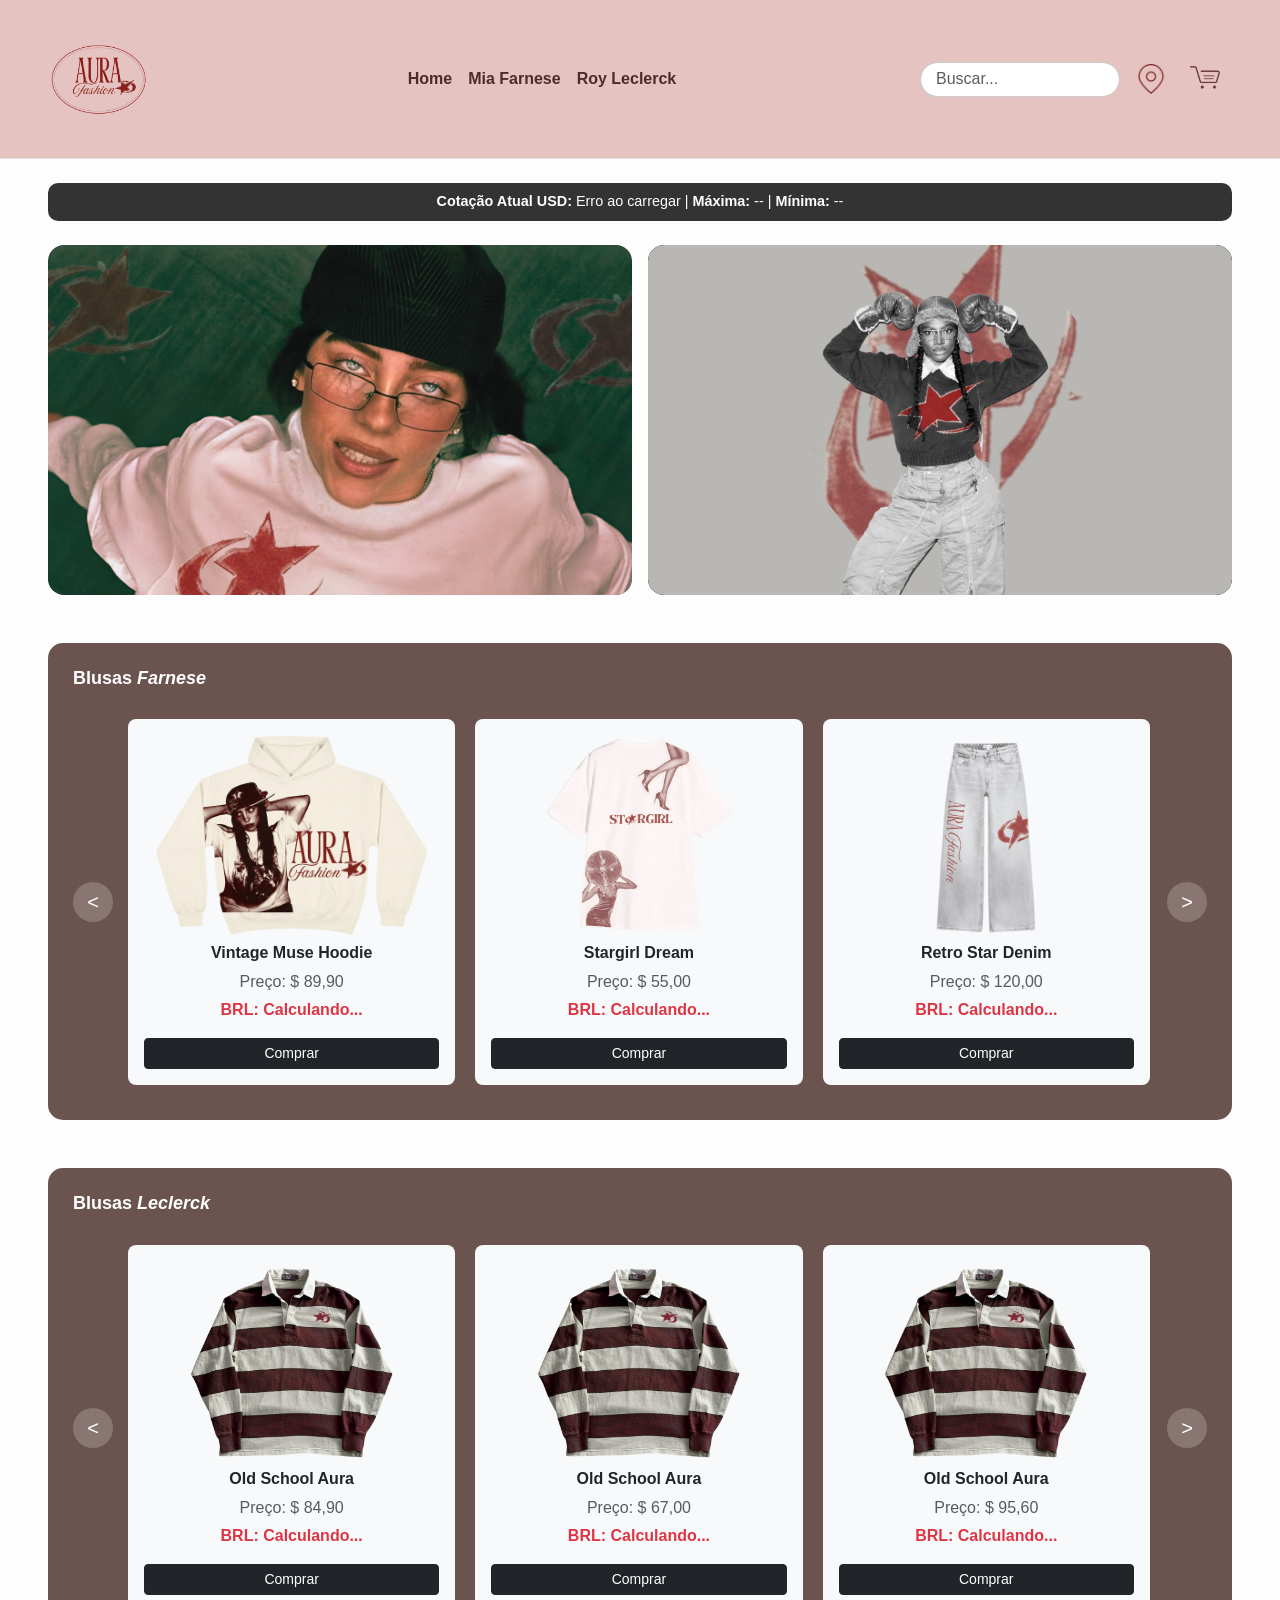
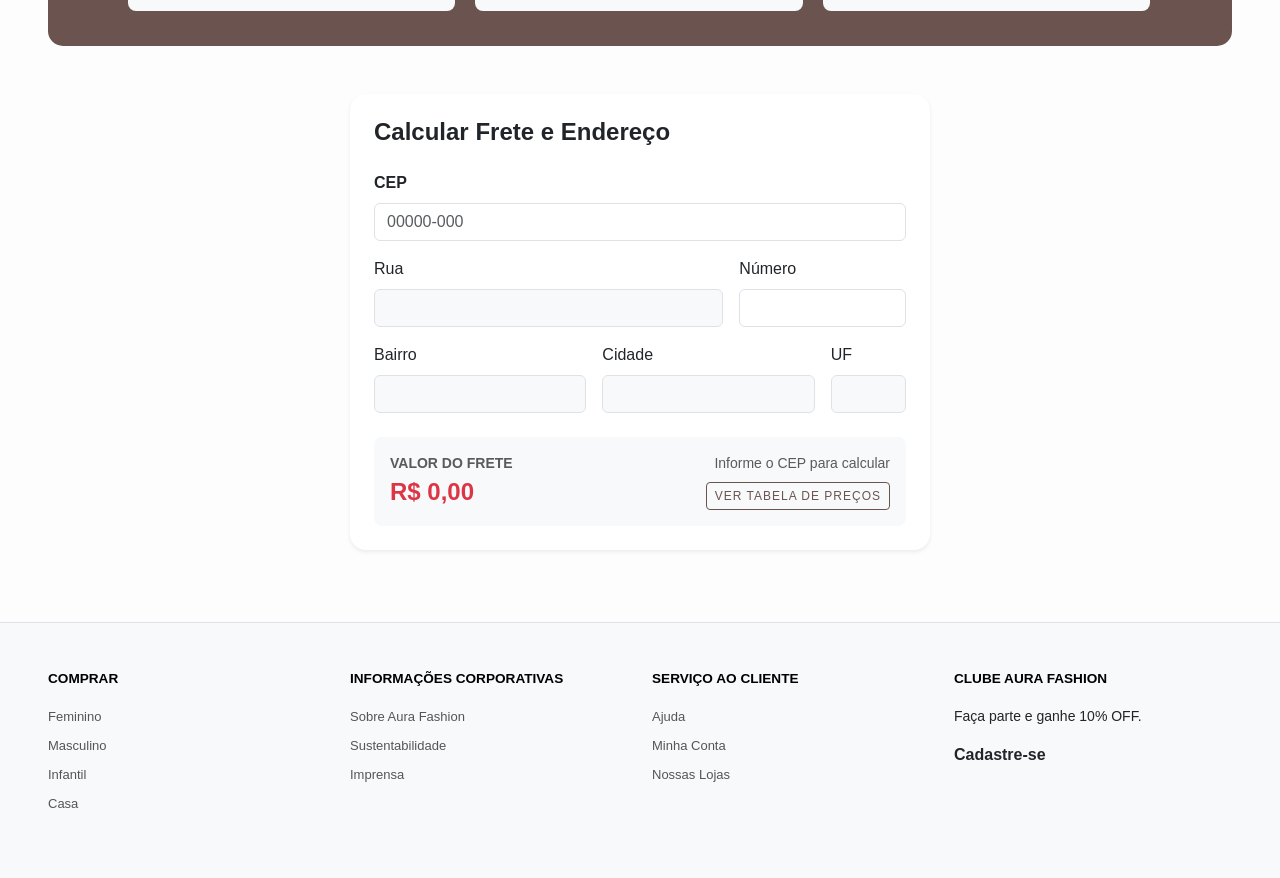
<file: index.html>
<!DOCTYPE html>
<html lang="pt-br">

<head>
    <meta charset="UTF-8">
    <meta name="viewport" content="width=device-width, initial-scale=1.0">
    <title>AURA Fashion - Home</title>

    <!-- Bootstrap CSS -->
    <link href="https://cdn.jsdelivr.net/npm/bootstrap@5.3.0/dist/css/bootstrap.min.css" rel="stylesheet">

    <!-- CSS Unificado -->
    <link rel="stylesheet" href="style.css">
</head>

<body>

    <!-- Header/Navbar (Padronizado) -->
    <header class="header-bg py-3 border-bottom">
        <nav class="navbar navbar-expand-lg navbar-light">
            <div class="container-fluid px-5">

                <a class="navbar-brand" href="index.html">
                    <div class="logo-placeholder">
                        <img src="img/aura.png" alt="" width="200px">
                    </div>
                </a>

                <button class="navbar-toggler" type="button" data-bs-toggle="collapse" data-bs-target="#navbarNav">
                    <span class="navbar-toggler-icon"></span>
                </button>

                <div class="collapse navbar-collapse" id="navbarNav">
                    <ul class="navbar-nav mx-auto">
                        <li class="nav-item"><a class="nav-link fw-bold" href="index.html">Home</a></li>
                        <li class="nav-item"><a class="nav-link fw-bold" href="MiaFarnese.html">Mia Farnese</a></li>
                        <li class="nav-item"><a class="nav-link fw-bold" href="royLeclerck.html">Roy Leclerck</a></li>
                    </ul>

                    <div class="d-flex align-items-center">
                        <input type="text" class="form-control header-search me-3" placeholder="Buscar...">
                        <div class="icons-wrapper">
                            <div class="icons-wrapper">
                                <a href="#secao-frete" class="icon-placeholder" id="btn-cep-header">
                                    <img src="img/cep.png" alt="Calcular CEP" width="30px">
                                </a>
                                <br>
                                <span class="icon-placeholder"><img src="img/carrinho.png" alt="" width="30px"></span>
                            </div>
                            <br>
                        </div>
                    </div>
                </div>

            </div>
        </nav>
    </header>

    <main class="container-fluid px-5 py-4">

        <!-- Cotação do Dólar -->
        <div class="alert alert-dark text-center mb-4 py-2" role="alert">
            <span class="fw-bold">Cotação Atual USD: </span>
            <span id="valorDolar">Carregando...</span> |
            <span class="fw-bold">Máxima: </span><span id="maiorValor">--</span> |
            <span class="fw-bold">Mínima: </span><span id="menorValor">--</span>
        </div>

        <!-- banner -->
        <section class="row g-3 mb-5">
            <div class="col-lg-6">
                <div class="hero-placeholder bg-secondary rounded-4" style="height: 350px;">
                    <img src="img/banner billie.png" class="w-100 h-100 object-fit-cover rounded-4" alt="Banner 1">
                </div>
            </div>
            <div class="col-lg-6">
                <div class="hero-placeholder bg-dark rounded-4" style="height: 350px;">
                    <img src="img/banner2.png" class="w-100 h-100 object-fit-cover rounded-4" alt="Banner 2">
                </div>
            </div>
        </section>

        <!-- Seção de Produtos -->

        <section class="carousel-section mb-5">
            <div class="carousel-header">
                <h3 class="carousel-title">Blusas <span class="italic-text">Farnese</span></h3>
            </div>
            <div class="carousel-container">
                <button class="carousel-arrow">&lt;</button>
                <div class="carousel-items">
                    <div class="carousel-item-custom">
                        <div class="product-card p-3 bg-light text-dark rounded-3 text-center">
                            <img src="img/moletom billie eilish.png" alt="" width="100%">
                            <h6 class="fw-bold mt-2">Vintage Muse Hoodie</h6>
                            <p class="mb-1 text-muted">Preço: <span class="usd-price" data-usd="89.90">$ 89,90</span>
                            </p>
                            <p class="fw-bold text-danger">BRL: <span class="brl-price">Calculando...</span></p>
                            <button class="btn btn-dark btn-sm w-100">Comprar</button>
                        </div>
                    </div>
                    <div class="carousel-item-custom">
                        <div class="product-card p-3 bg-light text-dark rounded-3 text-center">
                            <img src="img/stargirl.png" alt="" width="100%">
                            <h6 class="fw-bold mt-2">Stargirl Dream</h6>
                            <p class="mb-1 text-muted">Preço: <span class="usd-price" data-usd="55.00">$ 55,00</span>
                            </p>
                            <p class="fw-bold text-danger">BRL: <span class="brl-price">Calculando...</span></p>
                            <button class="btn btn-dark btn-sm w-100">Comprar</button>
                        </div>
                    </div>
                    <div class="carousel-item-custom">
                        <div class="product-card p-3 bg-light text-dark rounded-3 text-center">
                            <img src="img/calça.png" alt="" width="100%">
                            <h6 class="fw-bold mt-2">Retro Star Denim</h6>
                            <p class="mb-1 text-muted">Preço: <span class="usd-price" data-usd="120.00">$ 120,00</span>
                            </p>
                            <p class="fw-bold text-danger">BRL: <span class="brl-price">Calculando...</span></p>
                            <button class="btn btn-dark btn-sm w-100">Comprar</button>
                        </div>
                    </div>
                </div>
                <button class="carousel-arrow">&gt;</button>
            </div>
        </section>

        <!-- Seção de Produtos 2 -->

        <section class="carousel-section mb-5">
            <div class="carousel-header">
                <h3 class="carousel-title">Blusas <span class="italic-text">Leclerck</span></h3>
            </div>
            <div class="carousel-container">
                <button class="carousel-arrow">&lt;</button>
                <div class="carousel-items">
                    <div class="carousel-item-custom">
                        <div class="product-card p-3 bg-light text-dark rounded-3 text-center">
                            <img src="img/camisa.png" alt="" width="100%">
                            <h6 class="fw-bold mt-2">Old School Aura</h6>
                            <p class="mb-1 text-muted">Preço: <span class="usd-price" data-usd="84.90">$ 84,90</span>
                            </p>
                            <p class="fw-bold text-danger">BRL: <span class="brl-price">Calculando...</span></p>
                            <button class="btn btn-dark btn-sm w-100">Comprar</button>
                        </div>
                    </div>
                    <div class="carousel-item-custom">
                        <div class="product-card p-3 bg-light text-dark rounded-3 text-center">
                            <img src="img/camisa.png" alt="" width="100%">
                            <h6 class="fw-bold mt-2">Old School Aura</h6>
                            <p class="mb-1 text-muted">Preço: <span class="usd-price" data-usd="67.00">$ 67,00</span>
                            </p>
                            <p class="fw-bold text-danger">BRL: <span class="brl-price">Calculando...</span></p>
                            <button class="btn btn-dark btn-sm w-100">Comprar</button>
                        </div>
                    </div>
                    <div class="carousel-item-custom">
                        <div class="product-card p-3 bg-light text-dark rounded-3 text-center">
                            <img src="img/camisa.png" alt="" width="100%">
                            <h6 class="fw-bold mt-2">Old School Aura</h6>
                            <p class="mb-1 text-muted">Preço: <span class="usd-price" data-usd="95.60">$ 95,60</span>
                            </p>
                            <p class="fw-bold text-danger">BRL: <span class="brl-price">Calculando...</span></p>
                            <button class="btn btn-dark btn-sm w-100">Comprar</button>
                        </div>
                    </div>
                </div>
                <button class="carousel-arrow">&gt;</button>
            </div>
        </section>

        <!-- Seção de Frete -->
        <section class="row mb-5">
            <div class="col-lg-6 mx-auto">
                <div class="card shadow-sm border-0 rounded-4">
                    <div class="card-body p-4">
                        <h4 class="card-title mb-4 fw-bold">Calcular Frete e Endereço</h4>
                        <div class="row g-3">
                            <div class="col-12">
                                <label class="form-label fw-bold">CEP</label>
                                <input type="text" id="cep" class="form-control" placeholder="00000-000">
                            </div>
                            <div class="col-md-8">
                                <label class="form-label">Rua</label>
                                <input type="text" id="rua" class="form-control bg-light" readonly>
                            </div>
                            <div class="col-md-4">
                                <label class="form-label">Número</label>
                                <input type="text" id="numero" class="form-control">
                            </div>
                            <div class="col-md-5">
                                <label class="form-label">Bairro</label>
                                <input type="text" id="bairro" class="form-control bg-light" readonly>
                            </div>
                            <div class="col-md-5">
                                <label class="form-label">Cidade</label>
                                <input type="text" id="cidade" class="form-control bg-light" readonly>
                            </div>
                            <div class="col-md-2">
                                <label class="form-label">UF</label>
                                <input type="text" id="estado" class="form-control bg-light" readonly>
                            </div>
                        </div>
                        <div class="mt-4 p-3 bg-light rounded-3 d-flex justify-content-between align-items-center">
                            <div>
                                <div class="fw-bold text-uppercase small text-muted">Valor do Frete</div>
                                <div id="frete_valor" class="fs-4 fw-bold text-danger">R$ 0,00</div>
                            </div>
                            <div class="text-end">
                                <div id="frete_info" class="text-muted small mb-2">Informe o CEP para calcular</div>
                                <button type="button" class="btn btn-sm btn-outline-secondary" data-bs-toggle="modal"
                                    data-bs-target="#modalTabelaFrete">
                                    Ver Tabela de Preços
                                </button>
                            </div>
                        </div>
                    </div>
                </div>
            </div>
        </section>

    </main>

    <!-- Footer (Padronizado) -->
    <footer class="bg-light py-5 border-top">
        <div class="container-fluid px-5">
            <div class="row g-4">
                <div class="col-lg-3">
                    <h6 class="fw-bold">Comprar</h6>
                    <ul class="list-unstyled small">
                        <li><a href="#">Feminino</a></li>
                        <li><a href="#">Masculino</a></li>
                        <li><a href="#">Infantil</a></li>
                        <li><a href="#">Casa</a></li>
                    </ul>
                </div>
                <div class="col-lg-3">
                    <h6 class="fw-bold">Informações corporativas</h6>
                    <ul class="list-unstyled small">
                        <li><a href="#">Sobre Aura Fashion</a></li>
                        <li><a href="#">Sustentabilidade</a></li>
                        <li><a href="#">Imprensa</a></li>
                    </ul>
                </div>
                <div class="col-lg-3">
                    <h6 class="fw-bold">Serviço ao cliente</h6>
                    <ul class="list-unstyled small">
                        <li><a href="#">Ajuda</a></li>
                        <li><a href="#">Minha Conta</a></li>
                        <li><a href="#">Nossas Lojas</a></li>
                    </ul>
                </div>
                <div class="col-lg-3">
                    <h6 class="fw-bold">CLUBE Aura Fashion</h6>
                    <p class="small">Faça parte e ganhe 10% OFF.</p>
                    <p class="fw-bold">Cadastre-se</p>
                </div>
            </div>
        </div>
    </footer>

    <!-- Scripts -->
    <script src="https://cdn.jsdelivr.net/npm/bootstrap@5.3.0/dist/js/bootstrap.bundle.min.js"></script>
    <script src="script.js"></script>
    <meta name="viewport" content="width=device-width, initial-scale=1.0">

    <div class="modal fade" id="modalTabelaFrete" tabindex="-1" aria-hidden="true">
    <div class="modal-dialog modal-dialog-centered modal-lg">
        <div class="modal-content">
            <div class="modal-header">
                <h5 class="modal-title fw-bold">Tabela de Logística Aura Fashion</h5>
                <button type="button" class="btn-close" data-bs-dismiss="modal" aria-label="Close"></button>
            </div>
            <div class="modal-body text-center">
                <img src="img/tabela.png" class="img-fluid rounded" alt="Tabela de Frete">
                <p class="mt-3 small text-muted">Prazos válidos após a confirmação do pagamento.</p>
            </div>
        </div>
    </div>
</div>

</body>

</html>
</file>
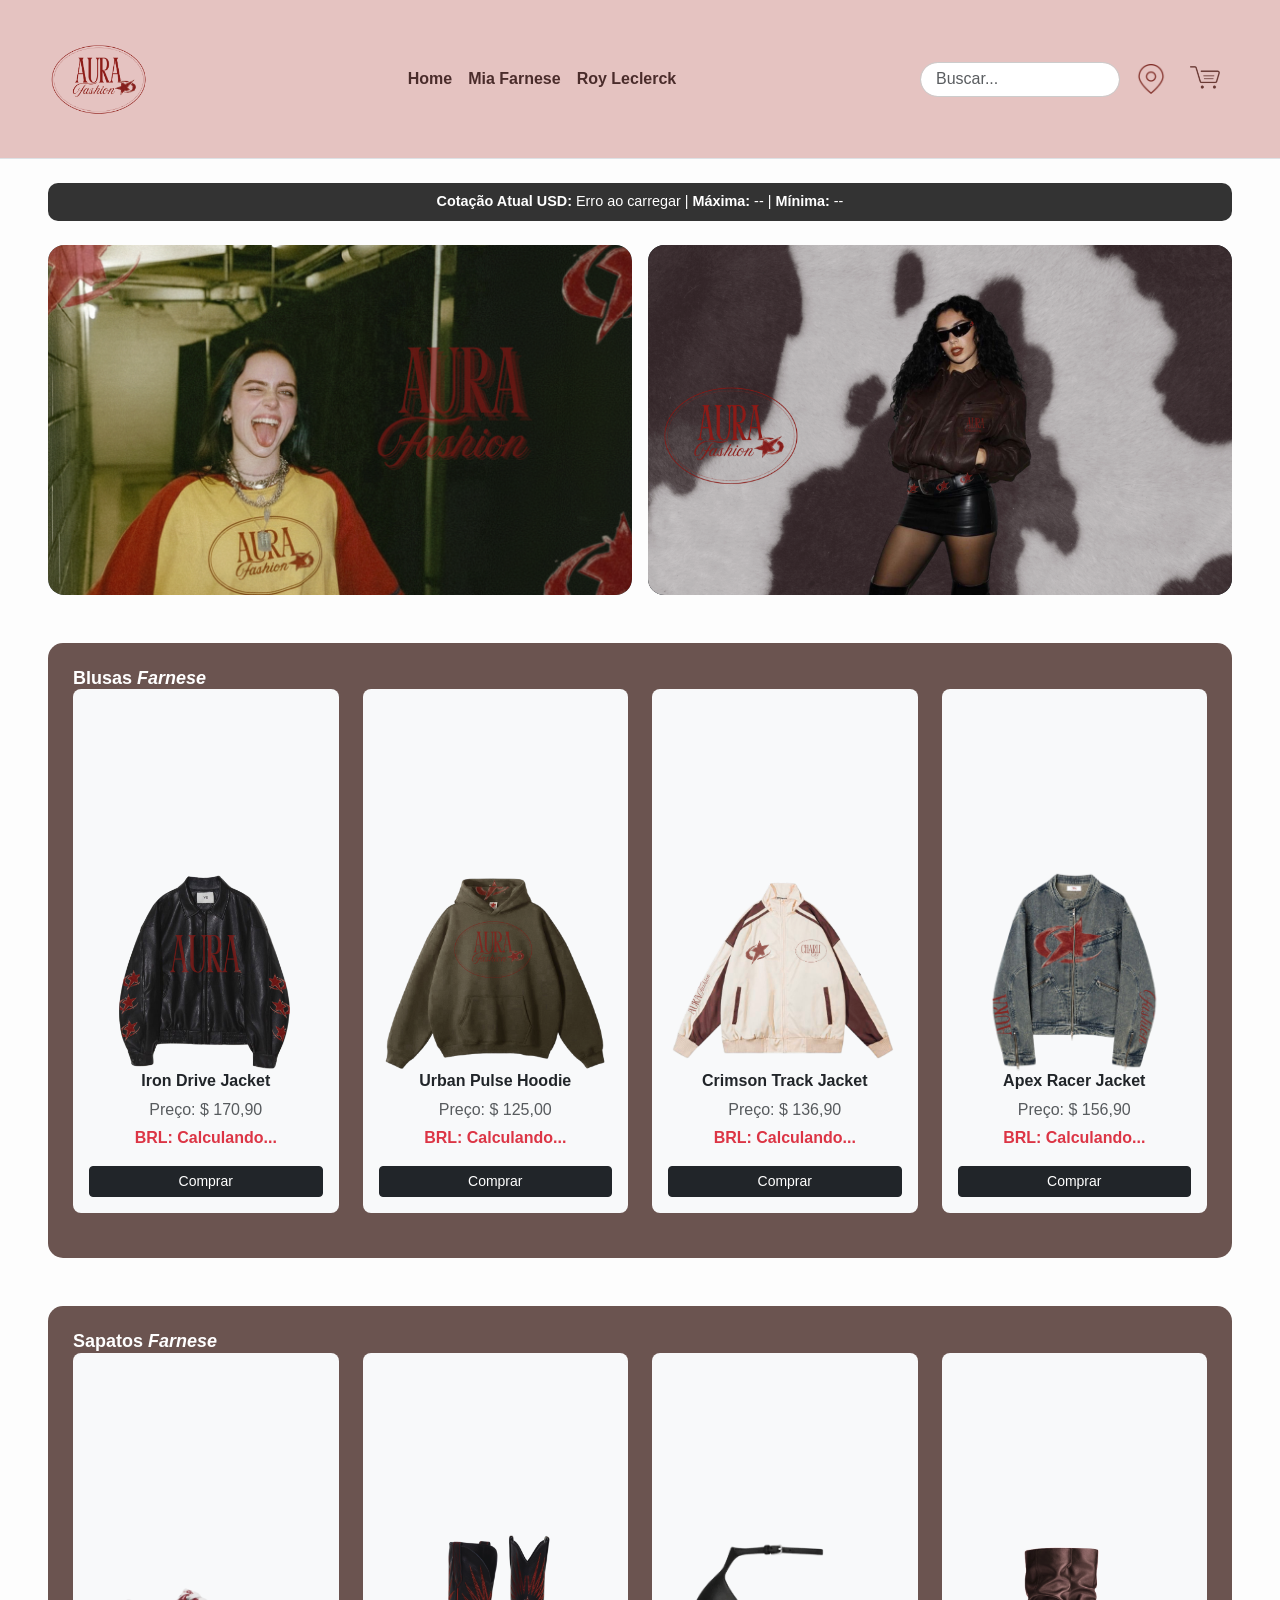
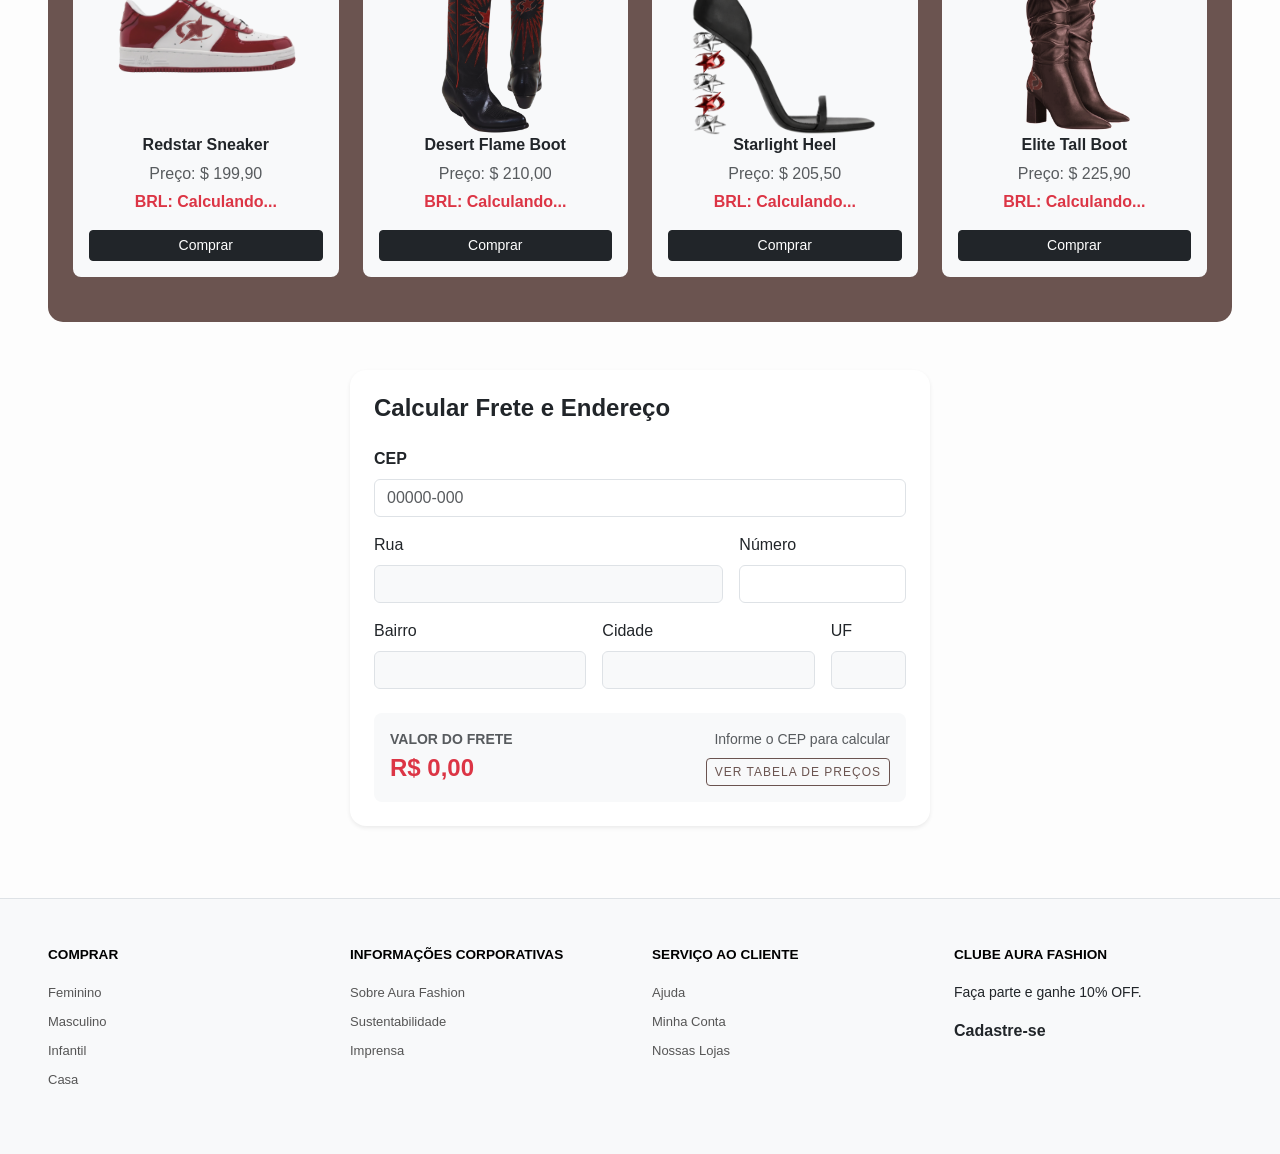
<file: MiaFarnese.html>
<!DOCTYPE html>
<html lang="pt-br">
<head>
    <meta charset="UTF-8">
    <meta name="viewport" content="width=device-width, initial-scale=1.0">
    <title>AURA Fashion - Mia Farnese</title>

    <!-- Bootstrap CSS -->
    <link href="https://cdn.jsdelivr.net/npm/bootstrap@5.3.0/dist/css/bootstrap.min.css" rel="stylesheet">

    <!-- CSS Unificado -->
    <link rel="stylesheet" href="style.css">
</head>

<body>

    <!-- Header/Navbar (Padronizado) -->
    <header class="header-bg py-3 border-bottom">
        <nav class="navbar navbar-expand-lg navbar-light">
            <div class="container-fluid px-5">

                <a class="navbar-brand" href="index.html">
                    <div class="logo-placeholder">
                        <img src="img/aura.png" alt="" width="100px">
                    </div>
                </a>

                <button class="navbar-toggler" type="button" data-bs-toggle="collapse" data-bs-target="#navbarNav">
                    <span class="navbar-toggler-icon"></span>
                </button>

                <div class="collapse navbar-collapse" id="navbarNav">
                    <ul class="navbar-nav mx-auto">
                        <li class="nav-item"><a class="nav-link fw-bold" href="index.html">Home</a></li>
                        <li class="nav-item"><a class="nav-link fw-bold" href="MiaFarnese.html">Mia Farnese</a></li>
                        <li class="nav-item"><a class="nav-link fw-bold" href="royLeclerck.html">Roy Leclerck</a></li>
                    </ul>

                    <div class="d-flex align-items-center">
                        <input type="text" class="form-control header-search me-3" placeholder="Buscar...">
                        <div class="icons-wrapper">
                            <div class="icons-wrapper">
                                <a href="#secao-frete" class="icon-placeholder" id="btn-cep-header">
                                    <img src="img/cep.png" alt="Calcular CEP" width="30px">
                                </a>
                                <br>
                                <span class="icon-placeholder"><img src="img/carrinho.png" alt="" width="30px"></span>
                            </div>
                            <br>
                        </div>
                    </div>
                </div>

            </div>
        </nav>
    </header>

    <main class="container-fluid px-5 py-4">

        <!-- Cotação do Dólar -->
        <div class="alert alert-dark text-center mb-4 py-2" role="alert">
            <span class="fw-bold">Cotação Atual USD: </span>
            <span id="valorDolar">Carregando...</span> | 
            <span class="fw-bold">Máxima: </span><span id="maiorValor">--</span> | 
            <span class="fw-bold">Mínima: </span><span id="menorValor">--</span>
        </div>

        <!-- banner -->
        <section class="row g-3 mb-5">
            <div class="col-lg-6">
                <div class="hero-placeholder bg-secondary rounded-4" style="height: 350px;">
                    <img src="img/banner eilish.png" class="w-100 h-100 object-fit-cover rounded-4" alt="Banner 1"> 
                </div>
            </div>
            <div class="col-lg-6">
                <div class="hero-placeholder bg-dark rounded-4" style="height: 350px;">
                    <img src="img/banner charli.png" class="w-100 h-100 object-fit-cover rounded-4" alt="Banner 2"> 
                </div>
            </div>
        </section>

        <!-- Blusas Farnese -->
        <section class="carousel-section mb-5">
            <div class="carousel-header">
                <h3 class="carousel-title">Blusas <span class="italic-text">Farnese</span></h3>
            <div class="row g-4">
                <!-- Produto 1 -->
                <div class="col-md-3">
                    <div class="product-card p-3 bg-light text-dark rounded-3 text-center">
                        <div class="product-img-placeholder mb-3"></div>
                        <img src="img/aura j.png" alt="" width="100%">
                        <h6 class="fw-bold">Iron Drive Jacket</h6>
                        <p class="mb-1 text-muted">Preço: <span class="usd-price" data-usd="170.90">$ 170,90</span></p>
                        <p class="fw-bold text-danger">BRL: <span class="brl-price">Calculando...</span></p>
                        <button class="btn btn-dark btn-sm w-100">Comprar</button>
                    </div>
                </div>

                <!-- Produto 2 -->
                <div class="col-md-3">
                    <div class="product-card p-3 bg-light text-dark rounded-3 text-center">
                        <div class="product-img-placeholder mb-3"></div>
                        <img src="img/moletom.png" alt="" width="100%">
                        <h6 class="fw-bold">Urban Pulse Hoodie</h6>
                        <p class="mb-1 text-muted">Preço: <span class="usd-price" data-usd="125.00">$ 125,00</span></p>
                        <p class="fw-bold text-danger">BRL: <span class="brl-price">Calculando...</span></p>
                        <button class="btn btn-dark btn-sm w-100">Comprar</button>
                    </div>
                </div>

                <!-- Produto 3 -->
                <div class="col-md-3">
                    <div class="product-card p-3 bg-light text-dark rounded-3 text-center">
                        <div class="product-img-placeholder mb-3"></div>
                        <img src="img/corta.png" alt="" width="100%">
                        <h6 class="fw-bold">Crimson Track Jacket</h6>
                        <p class="mb-1 text-muted">Preço: <span class="usd-price" data-usd="136.90">$ 136,90</span></p>
                        <p class="fw-bold text-danger">BRL: <span class="brl-price">Calculando...</span></p>
                        <button class="btn btn-dark btn-sm w-100">Comprar</button>
                    </div>
                </div>

                <!-- Produto 4 -->
                <div class="col-md-3">
                    <div class="product-card p-3 bg-light text-dark rounded-3 text-center">
                        <div class="product-img-placeholder mb-3"></div>
                        <img src="img/jeans af.png" alt="" width="100%">
                        <h6 class="fw-bold">Apex Racer Jacket</h6>
                        <p class="mb-1 text-muted">Preço: <span class="usd-price" data-usd="156.50">$ 156,90</span></p>
                        <p class="fw-bold text-danger">BRL: <span class="brl-price">Calculando...</span></p>
                        <button class="btn btn-dark btn-sm w-100">Comprar</button>
                    </div>
                </div>
            </div>
        </section>

        <!-- Sapatos Farnese -->
        <section class="carousel-section mb-5">
            <div class="carousel-header">
                <h3 class="carousel-title">Sapatos <span class="italic-text">Farnese</span></h3>
            <div class="row g-4">
                <!-- Produto 1 -->
                <div class="col-md-3">
                    <div class="product-card p-3 bg-light text-dark rounded-3 text-center">
                        <div class="product-img-placeholder mb-3"></div>
                        <img src="img/tvva.png" alt="" width="100%">
                        <h6 class="fw-bold">Redstar Sneaker</h6>
                        <p class="mb-1 text-muted">Preço: <span class="usd-price" data-usd="199.90">$ 199,90</span></p>
                        <p class="fw-bold text-danger">BRL: <span class="brl-price">Calculando...</span></p>
                        <button class="btn btn-dark btn-sm w-100">Comprar</button>
                    </div>
                </div>

                <!-- Produto 2 -->
                <div class="col-md-3">
                    <div class="product-card p-3 bg-light text-dark rounded-3 text-center">
                        <div class="product-img-placeholder mb-3"></div>
                        <img src="img/bota cowboy.png" alt="" width="180px">
                        <h6 class="fw-bold">Desert Flame Boot</h6>
                        <p class="mb-1 text-muted">Preço: <span class="usd-price" data-usd="210.00">$ 210,00</span></p>
                        <p class="fw-bold text-danger">BRL: <span class="brl-price">Calculando...</span></p>
                        <button class="btn btn-dark btn-sm w-100">Comprar</button>
                    </div>
                </div>

                <!-- Produto 3 -->
                <div class="col-md-3">
                    <div class="product-card p-3 bg-light text-dark rounded-3 text-center">
                        <div class="product-img-placeholder mb-3"></div>
                        <img src="img/slto e.png" alt="" width="100%">
                        <h6 class="fw-bold">Starlight Heel</h6>
                        <p class="mb-1 text-muted">Preço: <span class="usd-price" data-usd="205.50">$ 205,50</span></p>
                        <p class="fw-bold text-danger">BRL: <span class="brl-price">Calculando...</span></p>
                        <button class="btn btn-dark btn-sm w-100">Comprar</button>
                    </div>
                </div>

                <!-- Produto 4 -->
                <div class="col-md-3">
                    <div class="product-card p-3 bg-light text-dark rounded-3 text-center">
                        <div class="product-img-placeholder mb-3"></div>
                        <img src="img/botas af.png" alt="" width="100%">
                        <h6 class="fw-bold">Elite Tall Boot</h6>
                        <p class="mb-1 text-muted">Preço: <span class="usd-price" data-usd="225.90">$ 225,90</span></p>
                        <p class="fw-bold text-danger">BRL: <span class="brl-price">Calculando...</span></p>
                        <button class="btn btn-dark btn-sm w-100">Comprar</button>
                    </div>
                </div>
            </div>
        </section>

        <!-- Seção de Frete -->
        <section class="row mb-5">
            <div class="col-lg-6 mx-auto">
                <div class="card shadow-sm border-0 rounded-4">
                    <div class="card-body p-4">
                        <h4 class="card-title mb-4 fw-bold">Calcular Frete e Endereço</h4>
                        <div class="row g-3">
                            <div class="col-12">
                                <label class="form-label fw-bold">CEP</label>
                                <input type="text" id="cep" class="form-control" placeholder="00000-000">
                            </div>
                            <div class="col-md-8">
                                <label class="form-label">Rua</label>
                                <input type="text" id="rua" class="form-control bg-light" readonly>
                            </div>
                            <div class="col-md-4">
                                <label class="form-label">Número</label>
                                <input type="text" id="numero" class="form-control">
                            </div>
                            <div class="col-md-5">
                                <label class="form-label">Bairro</label>
                                <input type="text" id="bairro" class="form-control bg-light" readonly>
                            </div>
                            <div class="col-md-5">
                                <label class="form-label">Cidade</label>
                                <input type="text" id="cidade" class="form-control bg-light" readonly>
                            </div>
                            <div class="col-md-2">
                                <label class="form-label">UF</label>
                                <input type="text" id="estado" class="form-control bg-light" readonly>
                            </div>
                        </div>
                         <div class="mt-4 p-3 bg-light rounded-3 d-flex justify-content-between align-items-center">
                            <div>
                                <div class="fw-bold text-uppercase small text-muted">Valor do Frete</div>
                                <div id="frete_valor" class="fs-4 fw-bold text-danger">R$ 0,00</div>
                            </div>
                            <div class="text-end">
                                <div id="frete_info" class="text-muted small mb-2">Informe o CEP para calcular</div>
                                <button type="button" class="btn btn-sm btn-outline-secondary" data-bs-toggle="modal"
                                    data-bs-target="#modalTabelaFrete">
                                    Ver Tabela de Preços
                                </button>
                            </div>
                        </div>
                    </div>
                </div>
            </div>
        </section>

    </main>

    <!-- Footer (Padronizado) -->
    <footer class="bg-light py-5 border-top">
        <div class="container-fluid px-5">
            <div class="row g-4">
                <div class="col-lg-3">
                    <h6 class="fw-bold">Comprar</h6>
                    <ul class="list-unstyled small">
                        <li><a href="#">Feminino</a></li>
                        <li><a href="#">Masculino</a></li>
                        <li><a href="#">Infantil</a></li>
                        <li><a href="#">Casa</a></li>
                    </ul>
                </div>
                <div class="col-lg-3">
                    <h6 class="fw-bold">Informações corporativas</h6>
                    <ul class="list-unstyled small">
                        <li><a href="#">Sobre Aura Fashion</a></li>
                        <li><a href="#">Sustentabilidade</a></li>
                        <li><a href="#">Imprensa</a></li>
                    </ul>
                </div>
                <div class="col-lg-3">
                    <h6 class="fw-bold">Serviço ao cliente</h6>
                    <ul class="list-unstyled small">
                        <li><a href="#">Ajuda</a></li>
                        <li><a href="#">Minha Conta</a></li>
                        <li><a href="#">Nossas Lojas</a></li>
                    </ul>
                </div>
                <div class="col-lg-3">
                    <h6 class="fw-bold">CLUBE Aura Fashion</h6>
                    <p class="small">Faça parte e ganhe 10% OFF.</p>
                    <p class="fw-bold">Cadastre-se</p>
                </div>
            </div>
        </div>
    </footer>

    <!-- Bootstrap JS -->
    <script src="https://cdn.jsdelivr.net/npm/bootstrap@5.3.0/dist/js/bootstrap.bundle.min.js"></script>
    <script src="script.js"></script>
    <meta name="viewport" content="width=device-width, initial-scale=1.0">

    <!-- Scripts -->
    <script src="https://cdn.jsdelivr.net/npm/bootstrap@5.3.0/dist/js/bootstrap.bundle.min.js"></script>
    <script src="script.js"></script>
    <meta name="viewport" content="width=device-width, initial-scale=1.0">

    <div class="modal fade" id="modalTabelaFrete" tabindex="-1" aria-hidden="true">
    <div class="modal-dialog modal-dialog-centered modal-lg">
        <div class="modal-content">
            <div class="modal-header">
                <h5 class="modal-title fw-bold">Tabela de Logística Aura Fashion</h5>
                <button type="button" class="btn-close" data-bs-dismiss="modal" aria-label="Close"></button>
            </div>
            <div class="modal-body text-center">
                <img src="img/tabela.png" class="img-fluid rounded" alt="Tabela de Frete">
                <p class="mt-3 small text-muted">Prazos válidos após a confirmação do pagamento.</p>
            </div>
        </div>
    </div>
</div>
</body>
</html>
</file>
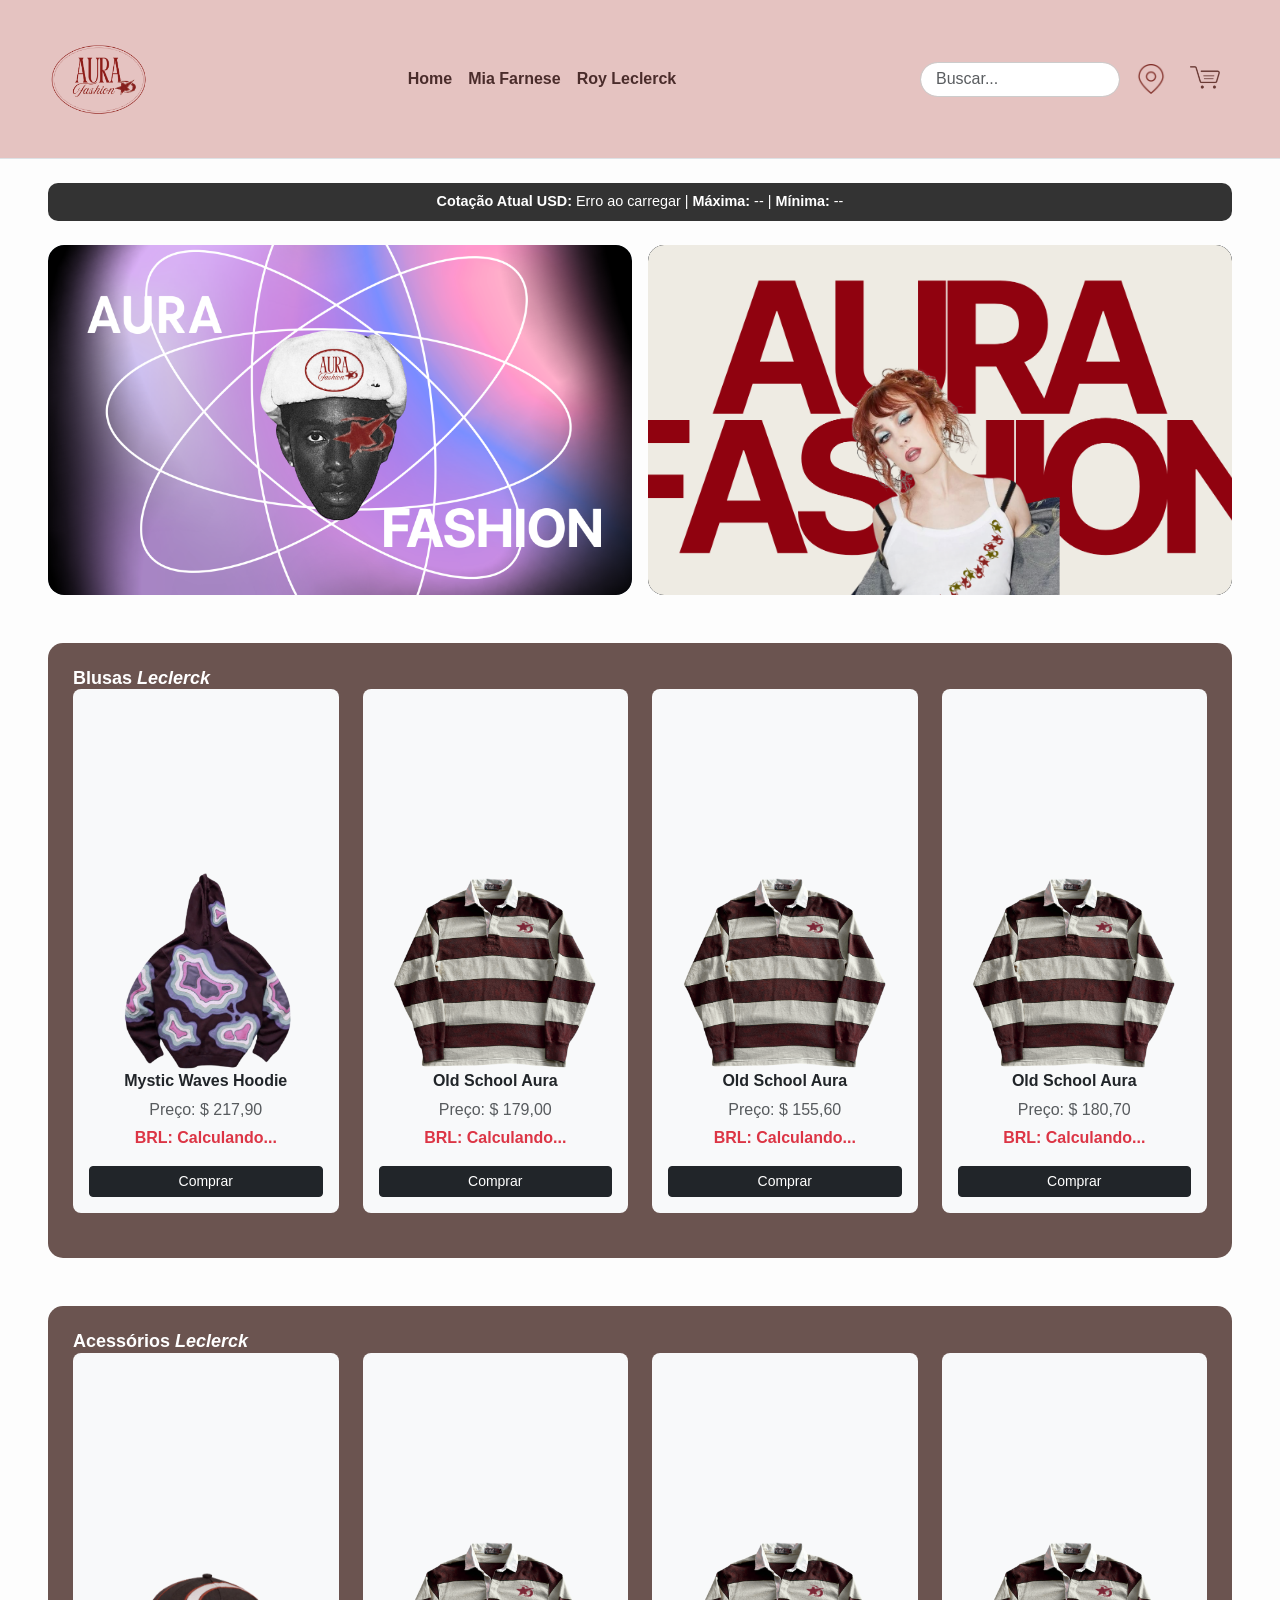
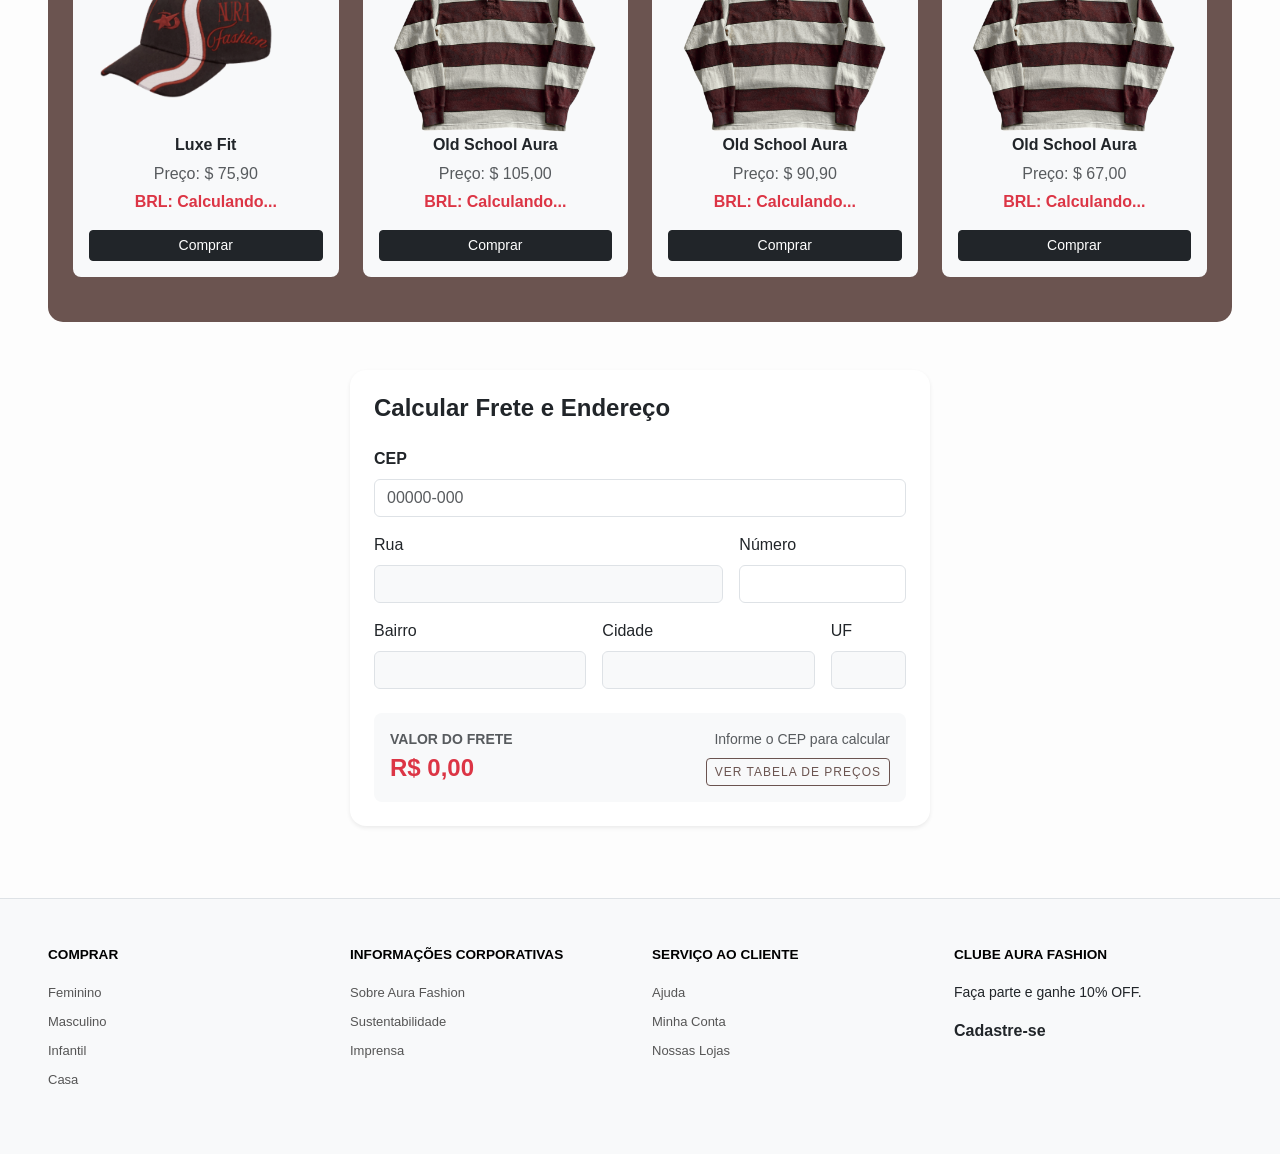
<file: royLeclerck.html>
<!DOCTYPE html>
<html lang="pt-br">
<head>
    <meta charset="UTF-8">
    <meta name="viewport" content="width=device-width, initial-scale=1.0">
    <title>AURA Fashion - Mia Farnese</title>

    <!-- Bootstrap CSS -->
    <link href="https://cdn.jsdelivr.net/npm/bootstrap@5.3.0/dist/css/bootstrap.min.css" rel="stylesheet">

    <!-- CSS Unificado -->
    <link rel="stylesheet" href="style.css">
</head>

<body>

    <!-- Header/Navbar (Padronizado) -->
    <header class="header-bg py-3 border-bottom">
        <nav class="navbar navbar-expand-lg navbar-light">
            <div class="container-fluid px-5">

                <a class="navbar-brand" href="index.html">
                    <div class="logo-placeholder">
                        <img src="img/aura.png" alt="" width="100px">
                    </div>
                </a>

                <button class="navbar-toggler" type="button" data-bs-toggle="collapse" data-bs-target="#navbarNav">
                    <span class="navbar-toggler-icon"></span>
                </button>

                <div class="collapse navbar-collapse" id="navbarNav">
                    <ul class="navbar-nav mx-auto">
                        <li class="nav-item"><a class="nav-link fw-bold" href="index.html">Home</a></li>
                        <li class="nav-item"><a class="nav-link fw-bold" href="MiaFarnese.html">Mia Farnese</a></li>
                        <li class="nav-item"><a class="nav-link fw-bold" href="royLeclerck.html">Roy Leclerck</a></li>
                    </ul>

                    <div class="d-flex align-items-center">
                        <input type="text" class="form-control header-search me-3" placeholder="Buscar...">
                        <div class="icons-wrapper">
                            <div class="icons-wrapper">
                                <a href="#secao-frete" class="icon-placeholder" id="btn-cep-header">
                                    <img src="img/cep.png" alt="Calcular CEP" width="30px">
                                </a>
                                <br>
                                <span class="icon-placeholder"><img src="img/carrinho.png" alt="" width="30px"></span>
                            </div>
                            <br>
                        </div>
                    </div>
                </div>

            </div>
        </nav>
    </header>

    <main class="container-fluid px-5 py-4">

        <!-- Cotação do Dólar -->
        <div class="alert alert-dark text-center mb-4 py-2" role="alert">
            <span class="fw-bold">Cotação Atual USD: </span>
            <span id="valorDolar">Carregando...</span> | 
            <span class="fw-bold">Máxima: </span><span id="maiorValor">--</span> | 
            <span class="fw-bold">Mínima: </span><span id="menorValor">--</span>
        </div>

        <!-- banner -->
        <section class="row g-3 mb-5">
            <div class="col-lg-6">
                <div class="hero-placeholder bg-secondary rounded-4" style="height: 350px;">
                    <img src="img/banner1.png" class="w-100 h-100 object-fit-cover rounded-4" alt="Banner 1"> 
                </div>
            </div>
            <div class="col-lg-6">
                <div class="hero-placeholder bg-dark rounded-4" style="height: 350px;">
                    <img src="img/banner ch.png" class="w-100 h-100 object-fit-cover rounded-4" alt="Banner 2"> 
                </div>
            </div>
        </section>

        <!-- Blusas Leclerck -->
        <section class="carousel-section mb-5">
            <div class="carousel-header">
                <h3 class="carousel-title">Blusas <span class="italic-text">Leclerck</span></h3>
            <div class="row g-4">
                <!-- Produto 1 -->
                <div class="col-md-3">
                    <div class="product-card p-3 bg-light text-dark rounded-3 text-center">
                        <div class="product-img-placeholder mb-3"></div>
                        <img src="img/moletom r.png" alt="" width="100%">
                        <h6 class="fw-bold">Mystic Waves Hoodie</h6>
                        <p class="mb-1 text-muted">Preço: <span class="usd-price" data-usd="217.90">$ 217,90</span></p>
                        <p class="fw-bold text-danger">BRL: <span class="brl-price">Calculando...</span></p>
                        <button class="btn btn-dark btn-sm w-100">Comprar</button>
                    </div>
                </div>

                <!-- Produto 2 -->
                <div class="col-md-3">
                    <div class="product-card p-3 bg-light text-dark rounded-3 text-center">
                        <div class="product-img-placeholder mb-3"></div>
                        <img src="img/camisa.png" alt="" width="100%">
                        <h6 class="fw-bold">Old School Aura</h6>
                        <p class="mb-1 text-muted">Preço: <span class="usd-price" data-usd="179.00">$ 179,00</span></p>
                        <p class="fw-bold text-danger">BRL: <span class="brl-price">Calculando...</span></p>
                        <button class="btn btn-dark btn-sm w-100">Comprar</button>
                    </div>
                </div>

                <!-- Produto 3 -->
                <div class="col-md-3">
                    <div class="product-card p-3 bg-light text-dark rounded-3 text-center">
                        <div class="product-img-placeholder mb-3"></div>
                        <img src="img/camisa.png" alt="" width="100%">
                        <h6 class="fw-bold">Old School Aura</h6>
                        <p class="mb-1 text-muted">Preço: <span class="usd-price" data-usd="155.60">$ 155,60</span></p>
                        <p class="fw-bold text-danger">BRL: <span class="brl-price">Calculando...</span></p>
                        <button class="btn btn-dark btn-sm w-100">Comprar</button>
                    </div>
                </div>

                <!-- Produto 4 -->
                <div class="col-md-3">
                    <div class="product-card p-3 bg-light text-dark rounded-3 text-center">
                        <div class="product-img-placeholder mb-3"></div>
                        <img src="img/camisa.png" alt="" width="100%">
                        <h6 class="fw-bold">Old School Aura</h6>
                        <p class="mb-1 text-muted">Preço: <span class="usd-price" data-usd="180.70">$ 180,70</span></p>
                        <p class="fw-bold text-danger">BRL: <span class="brl-price">Calculando...</span></p>
                        <button class="btn btn-dark btn-sm w-100">Comprar</button>
                    </div>
                </div>
            </div>
        </section>

        <!-- Acessórios Leclerck -->
        <section class="carousel-section mb-5">
            <div class="carousel-header">
                <h3 class="carousel-title">Acessórios <span class="italic-text">Leclerck</span></h3>
            <div class="row g-4">
                <!-- Produto 1 -->
                <div class="col-md-3">
                    <div class="product-card p-3 bg-light text-dark rounded-3 text-center">
                        <div class="product-img-placeholder mb-3"></div>
                        <img src="img/bone a.png" alt="" width="100%">
                        <h6 class="fw-bold">Luxe Fit</h6>
                        <p class="mb-1 text-muted">Preço: <span class="usd-price" data-usd="75.90">$ 75,90</span></p>
                        <p class="fw-bold text-danger">BRL: <span class="brl-price">Calculando...</span></p>
                        <button class="btn btn-dark btn-sm w-100">Comprar</button>
                    </div>
                </div>

                <!-- Produto 2 -->
                <div class="col-md-3">
                    <div class="product-card p-3 bg-light text-dark rounded-3 text-center">
                        <div class="product-img-placeholder mb-3"></div>
                        <img src="img/camisa.png" alt="" width="100%">
                        <h6 class="fw-bold">Old School Aura</h6>
                        <p class="mb-1 text-muted">Preço: <span class="usd-price" data-usd="105.00">$ 105,00</span></p>
                        <p class="fw-bold text-danger">BRL: <span class="brl-price">Calculando...</span></p>
                        <button class="btn btn-dark btn-sm w-100">Comprar</button>
                    </div>
                </div>

                <!-- Produto 3 -->
                <div class="col-md-3">
                    <div class="product-card p-3 bg-light text-dark rounded-3 text-center">
                        <div class="product-img-placeholder mb-3"></div>
                        <img src="img/camisa.png" alt="" width="100%">
                        <h6 class="fw-bold">Old School Aura</h6>
                        <p class="mb-1 text-muted">Preço: <span class="usd-price" data-usd="90.90">$ 90,90</span></p>
                        <p class="fw-bold text-danger">BRL: <span class="brl-price">Calculando...</span></p>
                        <button class="btn btn-dark btn-sm w-100">Comprar</button>
                    </div>
                </div>

                <!-- Produto 4 -->
                <div class="col-md-3">
                    <div class="product-card p-3 bg-light text-dark rounded-3 text-center">
                        <div class="product-img-placeholder mb-3"></div>
                        <img src="img/camisa.png" alt="" width="100%">
                        <h6 class="fw-bold">Old School Aura</h6>
                        <p class="mb-1 text-muted">Preço: <span class="usd-price" data-usd="67.00">$ 67,00</span></p>
                        <p class="fw-bold text-danger">BRL: <span class="brl-price">Calculando...</span></p>
                        <button class="btn btn-dark btn-sm w-100">Comprar</button>
                    </div>
                </div>
            </div>
        </section>

        <!-- Seção de Frete -->
        <section class="row mb-5">
            <div class="col-lg-6 mx-auto">
                <div class="card shadow-sm border-0 rounded-4">
                    <div class="card-body p-4">
                        <h4 class="card-title mb-4 fw-bold">Calcular Frete e Endereço</h4>
                        <div class="row g-3">
                            <div class="col-12">
                                <label class="form-label fw-bold">CEP</label>
                                <input type="text" id="cep" class="form-control" placeholder="00000-000">
                            </div>
                            <div class="col-md-8">
                                <label class="form-label">Rua</label>
                                <input type="text" id="rua" class="form-control bg-light" readonly>
                            </div>
                            <div class="col-md-4">
                                <label class="form-label">Número</label>
                                <input type="text" id="numero" class="form-control">
                            </div>
                            <div class="col-md-5">
                                <label class="form-label">Bairro</label>
                                <input type="text" id="bairro" class="form-control bg-light" readonly>
                            </div>
                            <div class="col-md-5">
                                <label class="form-label">Cidade</label>
                                <input type="text" id="cidade" class="form-control bg-light" readonly>
                            </div>
                            <div class="col-md-2">
                                <label class="form-label">UF</label>
                                <input type="text" id="estado" class="form-control bg-light" readonly>
                            </div>
                        </div>
                         <div class="mt-4 p-3 bg-light rounded-3 d-flex justify-content-between align-items-center">
                            <div>
                                <div class="fw-bold text-uppercase small text-muted">Valor do Frete</div>
                                <div id="frete_valor" class="fs-4 fw-bold text-danger">R$ 0,00</div>
                            </div>
                            <div class="text-end">
                                <div id="frete_info" class="text-muted small mb-2">Informe o CEP para calcular</div>
                                <button type="button" class="btn btn-sm btn-outline-secondary" data-bs-toggle="modal"
                                    data-bs-target="#modalTabelaFrete">
                                    Ver Tabela de Preços
                                </button>
                            </div>
                        </div>
                    </div>
                </div>
            </div>
        </section>

    </main>

    <!-- Footer (Padronizado) -->
    <footer class="bg-light py-5 border-top">
        <div class="container-fluid px-5">
            <div class="row g-4">
                <div class="col-lg-3">
                    <h6 class="fw-bold">Comprar</h6>
                    <ul class="list-unstyled small">
                        <li><a href="#">Feminino</a></li>
                        <li><a href="#">Masculino</a></li>
                        <li><a href="#">Infantil</a></li>
                        <li><a href="#">Casa</a></li>
                    </ul>
                </div>
                <div class="col-lg-3">
                    <h6 class="fw-bold">Informações corporativas</h6>
                    <ul class="list-unstyled small">
                        <li><a href="#">Sobre Aura Fashion</a></li>
                        <li><a href="#">Sustentabilidade</a></li>
                        <li><a href="#">Imprensa</a></li>
                    </ul>
                </div>
                <div class="col-lg-3">
                    <h6 class="fw-bold">Serviço ao cliente</h6>
                    <ul class="list-unstyled small">
                        <li><a href="#">Ajuda</a></li>
                        <li><a href="#">Minha Conta</a></li>
                        <li><a href="#">Nossas Lojas</a></li>
                    </ul>
                </div>
                <div class="col-lg-3">
                    <h6 class="fw-bold">CLUBE Aura Fashion</h6>
                    <p class="small">Faça parte e ganhe 10% OFF.</p>
                    <p class="fw-bold">Cadastre-se</p>
                </div>
            </div>
        </div>
    </footer>

    <!-- Bootstrap JS -->
    <script src="https://cdn.jsdelivr.net/npm/bootstrap@5.3.0/dist/js/bootstrap.bundle.min.js"></script>
    <script src="script.js"></script>
    <meta name="viewport" content="width=device-width, initial-scale=1.0">

    <!-- Scripts -->
    <script src="https://cdn.jsdelivr.net/npm/bootstrap@5.3.0/dist/js/bootstrap.bundle.min.js"></script>
    <script src="script.js"></script>
    <meta name="viewport" content="width=device-width, initial-scale=1.0">

    <div class="modal fade" id="modalTabelaFrete" tabindex="-1" aria-hidden="true">
    <div class="modal-dialog modal-dialog-centered modal-lg">
        <div class="modal-content">
            <div class="modal-header">
                <h5 class="modal-title fw-bold">Tabela de Logística Aura Fashion</h5>
                <button type="button" class="btn-close" data-bs-dismiss="modal" aria-label="Close"></button>
            </div>
            <div class="modal-body text-center">
                <img src="img/tabela.png" class="img-fluid rounded" alt="Tabela de Frete">
                <p class="mt-3 small text-muted">Prazos válidos após a confirmação do pagamento.</p>
            </div>
        </div>
    </div>
</div>

</body>
</html>
</file>
<file: style.css>
/* ============================================
   ESTILOS UNIFICADOS AURA FASHION
   ============================================ */

:root {
    --aura-pink: #e5c3c1;
    --aura-brown: #6b5450;
    --aura-red: #dc3545;
    --header-bg: #e5c3c1;
    --carousel-dark: #6b5450;
    --carousel-light: #9d8b87;
    --footer-bg: #f5f5f5;
}

body {
    background-color: #fdfdfd;
    font-family: 'Segoe UI', Tahoma, Geneva, Verdana, sans-serif;
}

/* --- Header & Navbar (Padronizado) --- */
.header-bg {
    background-color: var(--header-bg);
    border-bottom: 1px solid #d4a7a5;
}

.logo-placeholder {
    width: 100px;
    height: 100px;
    border-radius: 50%;
    display: flex;
    align-items: center;
    justify-content: center;
    font-weight: bold;
    font-size: 11px;
}

.nav-link.fw-bold, .nav-text {
    color: #4a2c2b !important;
    font-weight: 600;
    font-size: 16px;
}

.nav-link:hover, .nav-text:hover {
    color: #8a6b6a !important;
}

.search-bar, .header-search {
    width: 200px;
    height: 35px;
    border-radius: 20px;
    border: 1px solid #ccc;
    background-color: white;
    padding: 0 15px;
}

.icons-wrapper {
    display: flex;
    gap: 12px;
    align-items: center;
}

.icon-placeholder {
    width: 30px;
    height: 30px;
    display: inline-block;
    text-align: center;
    line-height: 24px;
    font-size: 14px;
}

/* --- Hero Section --- */
.hero-placeholder, .hero-box {
    transition: transform 0.3s ease;
    border-radius: 15px;
    background-color: #d0d0d0;
    overflow: hidden;
}

.hero-placeholder:hover, .hero-box:hover {
    transform: scale(1.02);
}

/* --- Seções de Produtos / Carrossel --- */
.products-section, .carousel-section {
    background-color: var(--aura-brown);
    padding: 25px;
    border-radius: 15px;
    color: white;
}

.italic-text {
    font-style: italic;
    font-weight: 700;
}

.product-card {
    transition: transform 0.3s ease, box-shadow 0.3s ease;
    border: none;
}

.product-card:hover {
    transform: translateY(-5px);
    box-shadow: 0 10px 20px rgba(0,0,0,0.2);
}

.product-img-placeholder {
    width: 100%;
    height: 150px;
    border-radius: 5px;
}

/* Estilos específicos do Carrossel (MiaFarnese) */
.carousel-header { margin-bottom: 20px; }
.carousel-title { font-size: 18px; font-weight: 600; margin: 0; color: white; }
.carousel-container { display: flex; align-items: center; justify-content: space-between; gap: 15px; }
.carousel-arrow {
    width: 40px; height: 40px; background-color: rgba(255, 255, 255, 0.2);
    border: none; border-radius: 50%; color: white; font-size: 20px;
    cursor: pointer; display: flex; align-items: center; justify-content: center; flex-shrink: 0;
}
.carousel-arrow:hover { background-color: rgba(255, 255, 255, 0.35); }
.carousel-items { display: flex; gap: 20px; flex-grow: 1; overflow-x: auto; padding: 10px 0; }
.carousel-item { width: 180px; height: 200px; background-color: #e0e0e0; border-radius: 10px; flex-shrink: 0; }

/* --- Frete --- */
.card { border: 1px solid #eee; }
.form-control:focus {
    border-color: var(--aura-pink);
    box-shadow: 0 0 0 0.25rem rgba(229, 195, 193, 0.25);
}

/* --- Alert Cotação --- */
.alert-dark {
    background-color: #333;
    border: none;
    color: #fff;
    font-size: 0.9rem;
    border-radius: 10px;
}

/* --- Footer --- */
.footer-bg, footer {
    background-color: var(--footer-bg);
    border-top: 1px solid #ddd;
    padding: 3rem 0;
}

footer h6, .footer-title {
    color: #000;
    text-transform: uppercase;
    font-size: 0.85rem;
    font-weight: 700;
    margin-bottom: 1.2rem;
}

footer ul, .footer-list { list-style: none; padding: 0; }
footer ul li, .footer-list li { margin-bottom: 0.5rem; }
footer ul li a, .footer-list a {
    color: #555;
    text-decoration: none;
    font-size: 13px;
    cursor: pointer;
}

footer ul li:hover, .footer-list a:hover {
    color: var(--aura-brown);
}

/* --- Responsividade --- */
@media (max-width: 768px) {
    .search-bar, .header-search { width: 100%; margin-bottom: 15px; }
    .hero-placeholder, .hero-box { height: 200px; }
    .carousel-items { flex-wrap: wrap; }
    .carousel-item { width: 150px; height: 170px; }
}

html {
    scroll-behavior: smooth;
}

/* --- Ajuste do Carrossel para 3 Produtos --- */
.carousel-items {
    display: flex;
    gap: 20px;
    flex-grow: 1;
    overflow-x: hidden; /* Oculta a barra para usar as setas */
    padding: 10px 0;
}

.carousel-item-custom {
    flex: 0 0 calc(33.33% - 14px); /* Divide em 3 partes iguais */
    min-width: 250px;
}

.product-card img {
    height: 200px;
    object-fit: contain; /* Garante que as suas imagens não cortem */
}

/* --- Estilos do Modal de CEP --- */
.modal-container-custom {
    display: none; 
    position: fixed;
    z-index: 9999;
    left: 0; top: 0; width: 100%; height: 100%;
    background-color: rgba(0,0,0,0.5);
    align-items: center; justify-content: center;
}

.modal-content-custom {
    background-color: white;
    padding: 30px;
    border-radius: 12px;
    width: 90%; max-width: 420px;
    position: relative;
    box-shadow: 0 5px 25px rgba(0,0,0,0.2);
}

.fechar-x {
    position: absolute; right: 15px; top: 10px;
    font-size: 24px; cursor: pointer; color: var(--aura-brown);
}

/* --- RESPONSIVIDADE (MEDIA QUERIES) --- */

/* Ajustes para Tablets (Telas até 992px) */
@media (max-width: 992px) {
    .carousel-item-custom {
        flex: 0 0 calc(50% - 10px); /* Exibe 2 produtos por vez */
    }
    
    .icons-wrapper {
        text-align: center;
        margin-top: 15px;
    }

    .header-bg .container-fluid {
        padding-left: 15px !important;
        padding-right: 15px !important;
    }
}

/* Ajustes para Celulares (Telas até 576px) */
@media (max-width: 576px) {
    .carousel-item-custom {
        flex: 0 0 100%; /* Exibe apenas 1 produto por vez (ocupa a tela toda) */
    }

    .carousel-container {
        padding: 0 10px; /* Reduz o recuo das setas */
    }

    .carousel-arrow {
        width: 30px;
        height: 30px;
        font-size: 14px;
    }

    /* Ajuste do Modal no Celular */
    .modal-content-custom {
        width: 95%;
        padding: 20px;
    }

    /* Ajuste da logo e ícones no header */
    .navbar-brand img {
        width: 80px;
    }
    
    /* Faz os preços e textos de frete ficarem legíveis */
    .product-card h6 {
        font-size: 0.9rem;
    }
    
    .usd-price, .brl-price {
        font-size: 0.85rem;
    }
}

/* Garante que imagens não estourem o layout */
img {
    max-width: 100%;
    height: auto;
}

/* Melhora a rolagem lateral em dispositivos touch */
.carousel-items {
    -webkit-overflow-scrolling: touch;
    overflow-x: auto; /* Permite scroll com o dedo no celular */
}

/* Esconde a barra de scroll feia, mantendo a funcionalidade */
.carousel-items::-webkit-scrollbar {
    display: none;
}

.btn-outline-secondary {
    border-color: var(--aura-brown);
    color: var(--aura-brown);
    font-size: 0.75rem;
    text-transform: uppercase;
    letter-spacing: 1px;
}

.btn-outline-secondary:hover {
    background-color: var(--aura-brown);
    border-color: var(--aura-brown);
    color: #fff;
}
</file>
